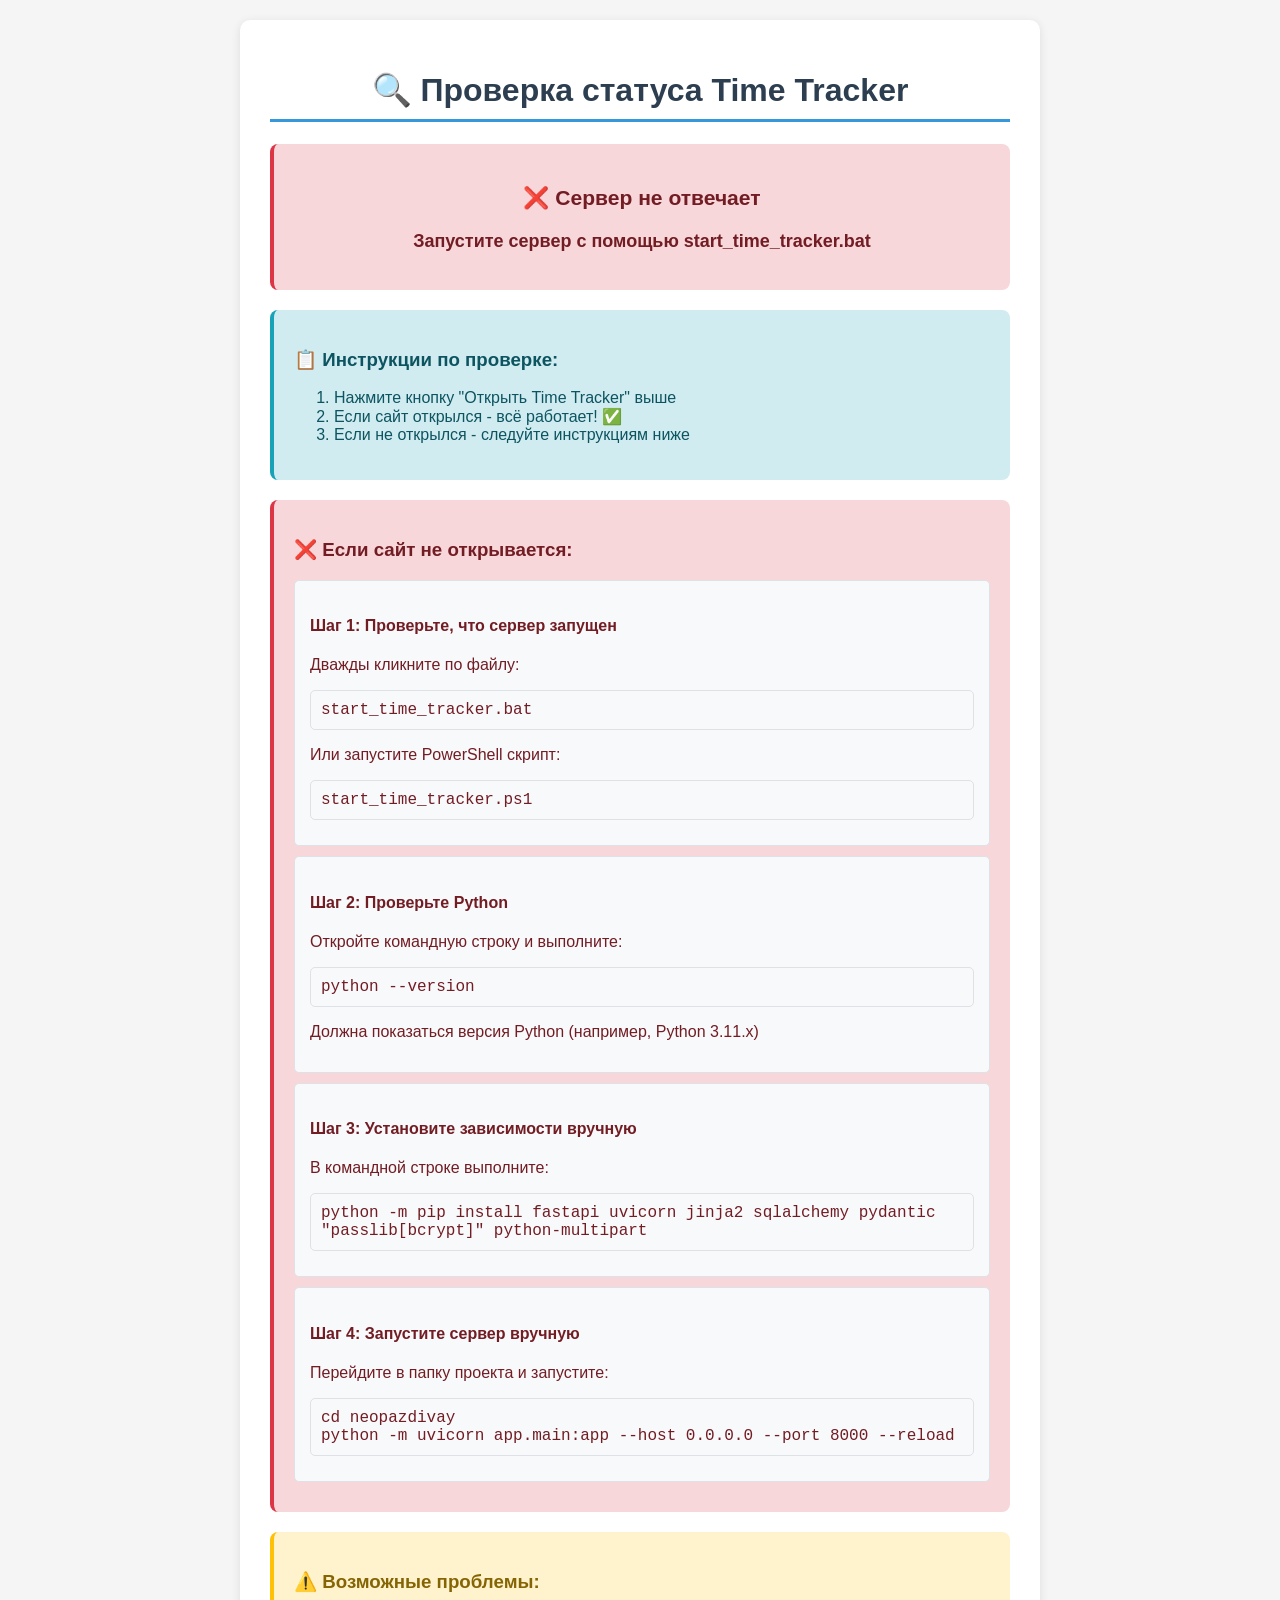
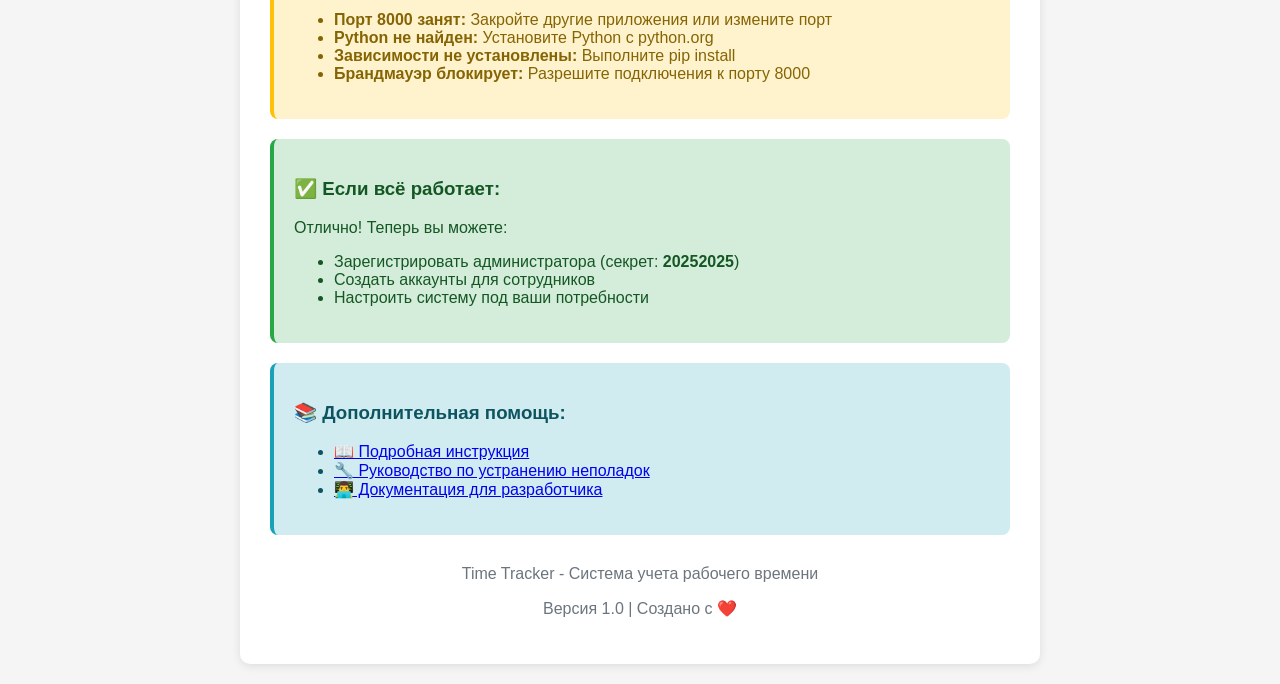
<file: sitesite/CHECK_STATUS.html>
<!DOCTYPE html>
<html lang="ru">
<head>
    <meta charset="UTF-8">
    <meta name="viewport" content="width=device-width, initial-scale=1.0">
    <title>Проверка статуса Time Tracker</title>
    <style>
        body {
            font-family: 'Segoe UI', Tahoma, Geneva, Verdana, sans-serif;
            max-width: 800px;
            margin: 0 auto;
            padding: 20px;
            background-color: #f5f5f5;
        }
        .container {
            background: white;
            padding: 30px;
            border-radius: 10px;
            box-shadow: 0 2px 10px rgba(0,0,0,0.1);
        }
        h1 {
            color: #2c3e50;
            text-align: center;
            border-bottom: 3px solid #3498db;
            padding-bottom: 10px;
        }
        .status-box {
            padding: 20px;
            border-radius: 8px;
            margin: 20px 0;
            border-left: 4px solid;
        }
        .success {
            background-color: #d4edda;
            border-left-color: #28a745;
            color: #155724;
        }
        .error {
            background-color: #f8d7da;
            border-left-color: #dc3545;
            color: #721c24;
        }
        .warning {
            background-color: #fff3cd;
            border-left-color: #ffc107;
            color: #856404;
        }
        .info {
            background-color: #d1ecf1;
            border-left-color: #17a2b8;
            color: #0c5460;
        }
        .step {
            background-color: #f8f9fa;
            padding: 15px;
            margin: 10px 0;
            border-radius: 5px;
            border: 1px solid #dee2e6;
        }
        .code {
            background-color: #f8f9fa;
            padding: 10px;
            border-radius: 5px;
            font-family: 'Courier New', monospace;
            border: 1px solid #dee2e6;
            margin: 10px 0;
        }
        .button {
            display: inline-block;
            background-color: #007bff;
            color: white;
            padding: 10px 20px;
            text-decoration: none;
            border-radius: 5px;
            margin: 5px;
        }
        .button:hover {
            background-color: #0056b3;
        }
        .test-link {
            font-size: 18px;
            font-weight: bold;
            text-align: center;
            margin: 20px 0;
        }
    </style>
</head>
<body>
    <div class="container">
        <h1>🔍 Проверка статуса Time Tracker</h1>
        
        <div class="test-link">
            <a href="http://localhost:8000" class="button" target="_blank">
                🚀 Открыть Time Tracker
            </a>
        </div>

        <div class="status-box info">
            <h3>📋 Инструкции по проверке:</h3>
            <ol>
                <li>Нажмите кнопку "Открыть Time Tracker" выше</li>
                <li>Если сайт открылся - всё работает! ✅</li>
                <li>Если не открылся - следуйте инструкциям ниже</li>
            </ol>
        </div>

        <div class="status-box error">
            <h3>❌ Если сайт не открывается:</h3>
            
            <div class="step">
                <h4>Шаг 1: Проверьте, что сервер запущен</h4>
                <p>Дважды кликните по файлу:</p>
                <div class="code">start_time_tracker.bat</div>
                <p>Или запустите PowerShell скрипт:</p>
                <div class="code">start_time_tracker.ps1</div>
            </div>

            <div class="step">
                <h4>Шаг 2: Проверьте Python</h4>
                <p>Откройте командную строку и выполните:</p>
                <div class="code">python --version</div>
                <p>Должна показаться версия Python (например, Python 3.11.x)</p>
            </div>

            <div class="step">
                <h4>Шаг 3: Установите зависимости вручную</h4>
                <p>В командной строке выполните:</p>
                <div class="code">
                    python -m pip install fastapi uvicorn jinja2 sqlalchemy pydantic "passlib[bcrypt]" python-multipart
                </div>
            </div>

            <div class="step">
                <h4>Шаг 4: Запустите сервер вручную</h4>
                <p>Перейдите в папку проекта и запустите:</p>
                <div class="code">
                    cd neopazdivay<br>
                    python -m uvicorn app.main:app --host 0.0.0.0 --port 8000 --reload
                </div>
            </div>
        </div>

        <div class="status-box warning">
            <h3>⚠️ Возможные проблемы:</h3>
            <ul>
                <li><strong>Порт 8000 занят:</strong> Закройте другие приложения или измените порт</li>
                <li><strong>Python не найден:</strong> Установите Python с python.org</li>
                <li><strong>Зависимости не установлены:</strong> Выполните pip install</li>
                <li><strong>Брандмауэр блокирует:</strong> Разрешите подключения к порту 8000</li>
            </ul>
        </div>

        <div class="status-box success">
            <h3>✅ Если всё работает:</h3>
            <p>Отлично! Теперь вы можете:</p>
            <ul>
                <li>Зарегистрировать администратора (секрет: <strong>20252025</strong>)</li>
                <li>Создать аккаунты для сотрудников</li>
                <li>Настроить систему под ваши потребности</li>
            </ul>
        </div>

        <div class="status-box info">
            <h3>📚 Дополнительная помощь:</h3>
            <ul>
                <li><a href="INSTRUCTIONS.html" target="_blank">📖 Подробная инструкция</a></li>
                <li><a href="TROUBLESHOOTING.md" target="_blank">🔧 Руководство по устранению неполадок</a></li>
                <li><a href="DEVELOPER_README.md" target="_blank">👨‍💻 Документация для разработчика</a></li>
            </ul>
        </div>

        <div style="text-align: center; margin-top: 30px; color: #6c757d;">
            <p>Time Tracker - Система учета рабочего времени</p>
            <p>Версия 1.0 | Создано с ❤️</p>
        </div>
    </div>

    <script>
        // Автоматическая проверка доступности сервера
        function checkServer() {
            fetch('http://localhost:8000/health')
                .then(response => {
                    if (response.ok) {
                        document.querySelector('.test-link').innerHTML = 
                            '<div class="status-box success"><h3>✅ Сервер работает!</h3><p>Time Tracker доступен по адресу <a href="http://localhost:8000" target="_blank">http://localhost:8000</a></p></div>';
                    } else {
                        throw new Error('Server not responding');
                    }
                })
                .catch(error => {
                    document.querySelector('.test-link').innerHTML = 
                        '<div class="status-box error"><h3>❌ Сервер не отвечает</h3><p>Запустите сервер с помощью start_time_tracker.bat</p></div>';
                });
        }

        // Проверяем сервер при загрузке страницы
        window.onload = function() {
            setTimeout(checkServer, 1000);
        };
    </script>
</body>
</html>
</file>
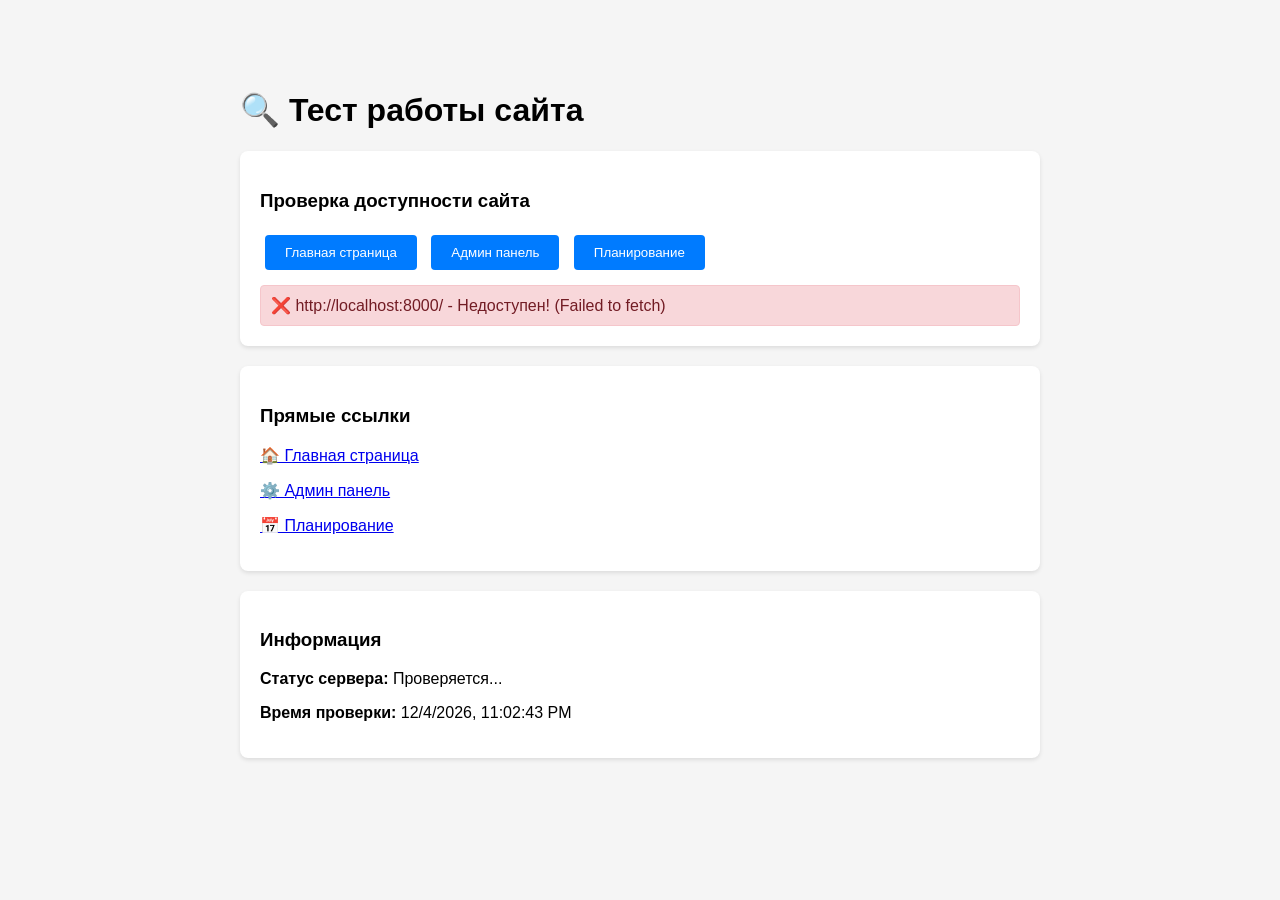
<file: sitesite/ТЕСТ_САЙТА.html>
<!DOCTYPE html>
<html lang="ru">
<head>
    <meta charset="UTF-8">
    <meta name="viewport" content="width=device-width, initial-scale=1.0">
    <title>Тест сайта</title>
    <style>
        body {
            font-family: Arial, sans-serif;
            max-width: 800px;
            margin: 50px auto;
            padding: 20px;
            background: #f5f5f5;
        }
        .test-section {
            background: white;
            padding: 20px;
            margin: 20px 0;
            border-radius: 8px;
            box-shadow: 0 2px 4px rgba(0,0,0,0.1);
        }
        .test-button {
            background: #007bff;
            color: white;
            border: none;
            padding: 10px 20px;
            border-radius: 4px;
            cursor: pointer;
            margin: 5px;
        }
        .test-button:hover {
            background: #0056b3;
        }
        .result {
            margin-top: 10px;
            padding: 10px;
            border-radius: 4px;
        }
        .success {
            background: #d4edda;
            color: #155724;
            border: 1px solid #c3e6cb;
        }
        .error {
            background: #f8d7da;
            color: #721c24;
            border: 1px solid #f5c6cb;
        }
    </style>
</head>
<body>
    <h1>🔍 Тест работы сайта</h1>
    
    <div class="test-section">
        <h3>Проверка доступности сайта</h3>
        <button class="test-button" onclick="testSite('http://localhost:8000/')">Главная страница</button>
        <button class="test-button" onclick="testSite('http://localhost:8000/admin')">Админ панель</button>
        <button class="test-button" onclick="testSite('http://localhost:8000/admin/planning')">Планирование</button>
        <div id="result"></div>
    </div>

    <div class="test-section">
        <h3>Прямые ссылки</h3>
        <p><a href="http://localhost:8000/" target="_blank">🏠 Главная страница</a></p>
        <p><a href="http://localhost:8000/admin" target="_blank">⚙️ Админ панель</a></p>
        <p><a href="http://localhost:8000/admin/planning" target="_blank">📅 Планирование</a></p>
    </div>

    <div class="test-section">
        <h3>Информация</h3>
        <p><strong>Статус сервера:</strong> <span id="server-status">Проверяется...</span></p>
        <p><strong>Время проверки:</strong> <span id="check-time"></span></p>
    </div>

    <script>
        function testSite(url) {
            const resultDiv = document.getElementById('result');
            resultDiv.innerHTML = '<p>Проверяем...</p>';
            
            fetch(url)
                .then(response => {
                    if (response.ok) {
                        resultDiv.innerHTML = `<div class="result success">✅ ${url} - Работает! (Статус: ${response.status})</div>`;
                    } else {
                        resultDiv.innerHTML = `<div class="result error">❌ ${url} - Ошибка! (Статус: ${response.status})</div>`;
                    }
                })
                .catch(error => {
                    resultDiv.innerHTML = `<div class="result error">❌ ${url} - Недоступен! (${error.message})</div>`;
                });
        }

        // Автоматическая проверка при загрузке
        window.onload = function() {
            document.getElementById('check-time').textContent = new Date().toLocaleString();
            testSite('http://localhost:8000/');
        };
    </script>
</body>
</html>
</file>
